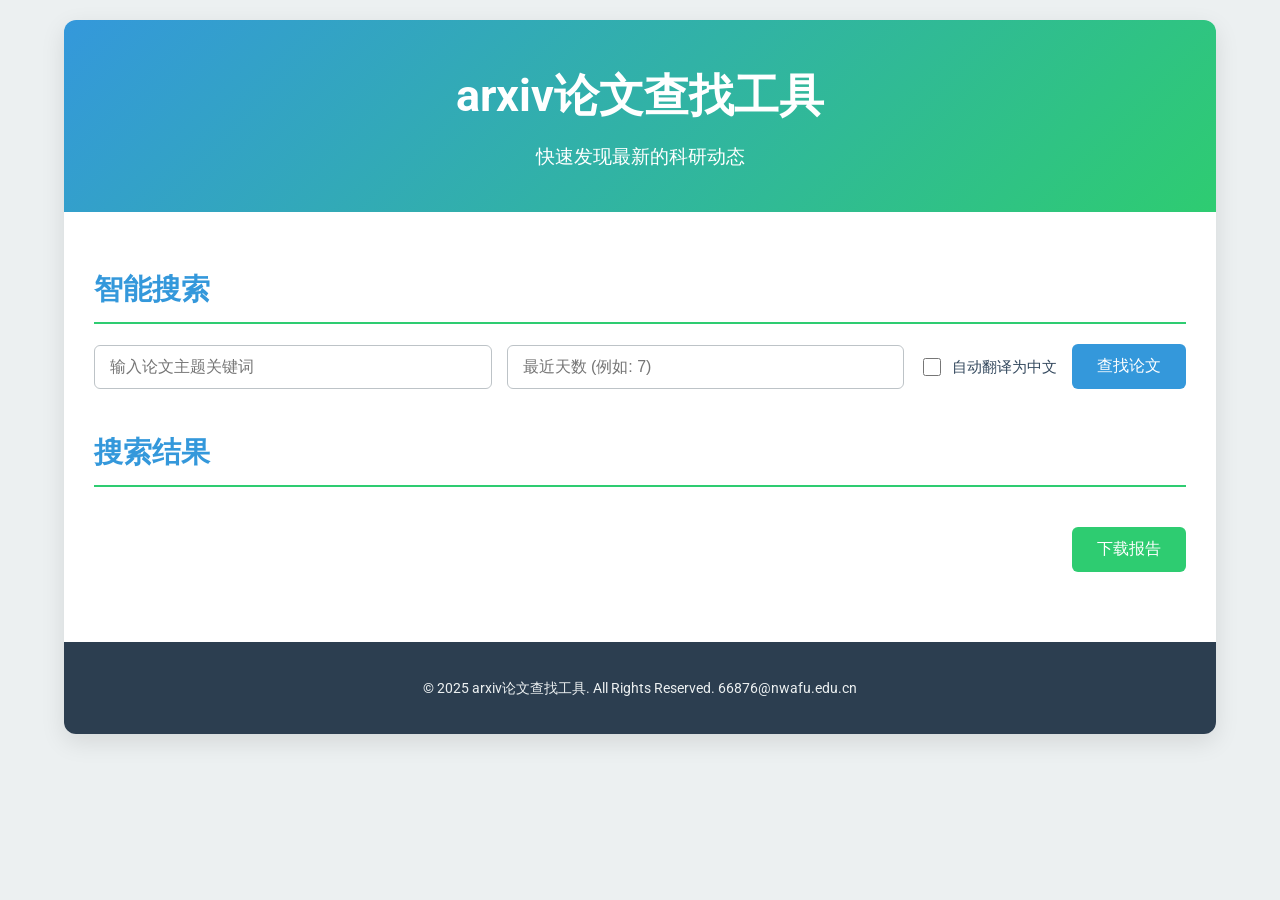
<file: frontend/index.html>
<!DOCTYPE html>
<html lang="zh-CN">
<head>
    <meta charset="UTF-8">
    <meta name="viewport" content="width=device-width, initial-scale=1.0">
    <title>arxiv论文查找工具</title>
    <link rel="stylesheet" href="style.css">
    <link href="https://fonts.googleapis.com/css2?family=Roboto:wght@300;400;500;700&display=swap" rel="stylesheet">
</head>
<body>
    <div class="app-container">
        <header class="app-header">
            <h1>arxiv论文查找工具</h1>
            <p>快速发现最新的科研动态</p>
        </header>

        <main class="app-main">
            <section class="search-section">
                <h2>智能搜索</h2>
                <div class="search-controls">
                    <input type="text" id="search-query-input" class="search-input" placeholder="输入论文主题关键词">
                    <input type="number" id="time-limit-input" class="search-input" placeholder="最近天数 (例如: 7)" min="1">
                    <div class="translate-control">
                        <label for="translate-checkbox">
                            <input type="checkbox" id="translate-checkbox"> 自动翻译为中文
                        </label>
                    </div>
                    <button id="fetch-papers-btn" class="search-button">查找论文</button>
                </div>
            </section>

            <section class="results-section">
                <h2>搜索结果</h2>
                <div id="papers-output" class="papers-grid-container">
                    <!-- 论文卡片将在这里动态插入 -->
                </div>
                <div class="action-buttons">
                    <button id="download-report-btn" class="action-button">下载报告</button>
                </div>
            </section>
        </main>

        <footer class="app-footer">
            <p>&copy; 2025 arxiv论文查找工具. All Rights Reserved. 66876@nwafu.edu.cn</p>
        </footer>
    </div>
    <script src="script.js"></script>
</body>
</html>
</file>
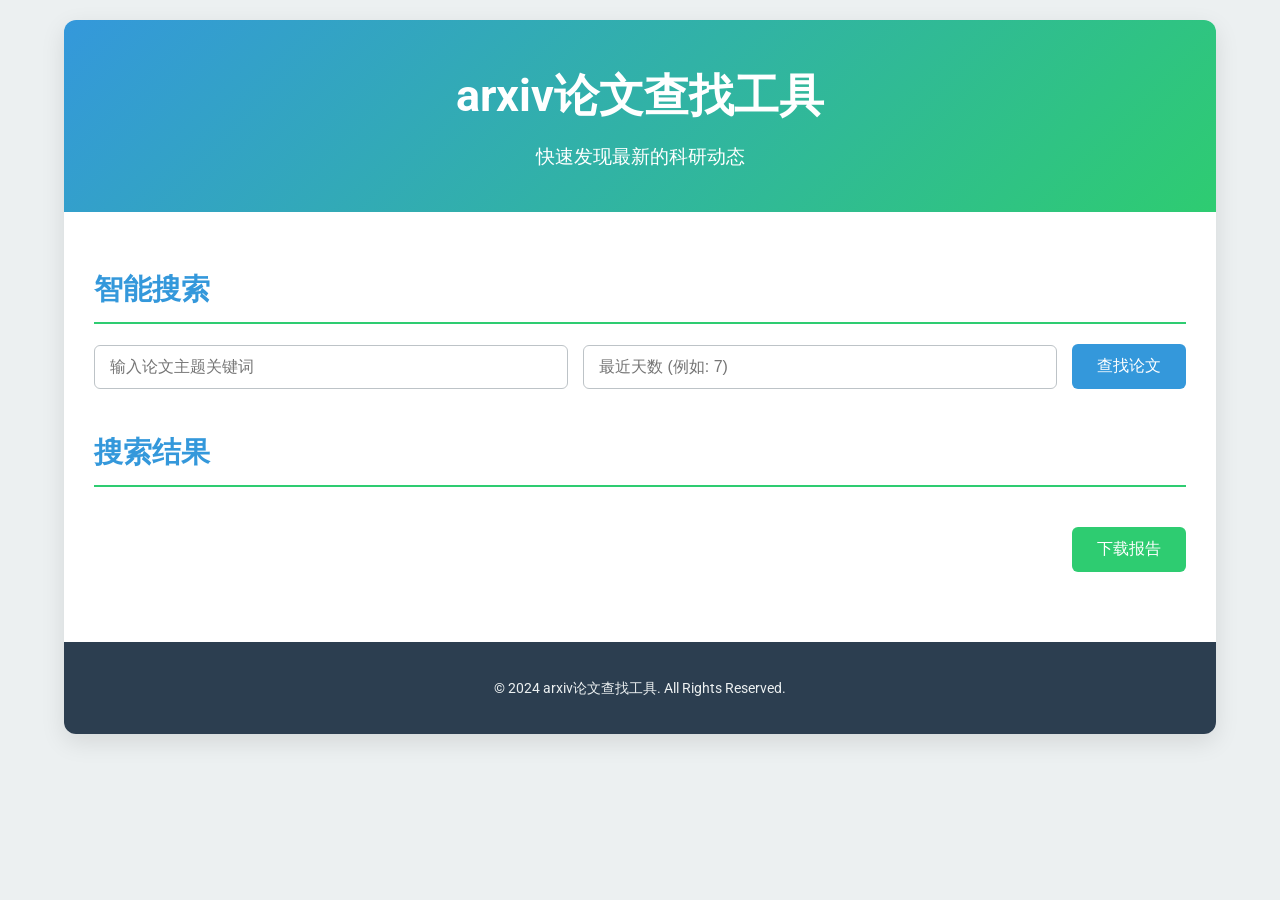
<file: arxiv_ai_agent_tracker/frontend/index.html>
<!DOCTYPE html>
<html lang="zh-CN">
<head>
    <meta charset="UTF-8">
    <meta name="viewport" content="width=device-width, initial-scale=1.0">
    <title>arxiv论文查找工具</title>
    <link rel="stylesheet" href="style.css">
    <link href="https://fonts.googleapis.com/css2?family=Roboto:wght@300;400;500;700&display=swap" rel="stylesheet">
</head>
<body>
    <div class="app-container">
        <header class="app-header">
            <h1>arxiv论文查找工具</h1>
            <p>快速发现最新的科研动态</p>
        </header>

        <main class="app-main">
            <section class="search-section">
                <h2>智能搜索</h2>
                <div class="search-controls">
                    <input type="text" id="search-query-input" class="search-input" placeholder="输入论文主题关键词">
                    <input type="number" id="time-limit-input" class="search-input" placeholder="最近天数 (例如: 7)" min="1">
                    <button id="fetch-papers-btn" class="search-button">查找论文</button>
                </div>
            </section>

            <section class="results-section">
                <h2>搜索结果</h2>
                <div id="papers-output" class="papers-grid-container">
                    <!-- 论文卡片将在这里动态插入 -->
                </div>
                <div class="action-buttons">
                    <button id="download-report-btn" class="action-button">下载报告</button>
                </div>
            </section>
        </main>

        <footer class="app-footer">
            <p>&copy; 2024 arxiv论文查找工具. All Rights Reserved.</p>
        </footer>
    </div>
    <script src="script.js"></script>
</body>
</html>
</file>
<file: frontend/style.css>
:root {
    --primary-color: #3498db; /* 鲜艳的蓝色 */
    --secondary-color: #2ecc71; /* 清新的绿色 */
    --background-color: #ecf0f1; /* 浅灰色背景 */
    --surface-color: #ffffff; /* 白色卡片背景 */
    --text-color: #34495e; /* 深灰色文字 */
    --muted-text-color: #7f8c8d; /* 较浅的灰色文字 */
    --border-color: #bdc3c7; /* 边框颜色 */
    --shadow-color: rgba(0, 0, 0, 0.1);
    --font-family: 'Roboto', sans-serif;
}

body {
    font-family: var(--font-family);
    margin: 0;
    background-color: var(--background-color);
    color: var(--text-color);
    line-height: 1.6;
    display: flex;
    justify-content: center;
    padding: 20px 0;
}

.app-container {
    width: 90%;
    max-width: 1200px;
    background-color: var(--surface-color);
    border-radius: 12px;
    box-shadow: 0 8px 25px var(--shadow-color);
    overflow: hidden;
}

.app-header {
    background: linear-gradient(135deg, var(--primary-color), var(--secondary-color));
    color: var(--surface-color);
    padding: 40px 30px;
    text-align: center;
}

.app-header h1 {
    margin: 0 0 10px 0;
    font-size: 2.8em;
    font-weight: 700;
}

.app-header p {
    margin: 0;
    font-size: 1.2em;
    font-weight: 300;
}

.app-main {
    padding: 30px;
}

.search-section, .results-section {
    margin-bottom: 40px;
}

.search-section h2, .results-section h2 {
    font-size: 1.8em;
    color: var(--primary-color);
    margin-bottom: 20px;
    border-bottom: 2px solid var(--secondary-color);
    padding-bottom: 10px;
}

.search-controls {
    display: flex;
    gap: 15px;
    align-items: center;
    flex-wrap: wrap;
}

.translate-control {
    display: flex;
    align-items: center;
    gap: 8px;
    font-size: 0.95em;
    color: var(--text-color);
}

.translate-control label {
    display: flex;
    align-items: center;
    gap: 8px;
    cursor: pointer;
    user-select: none;
}

.translate-control input[type="checkbox"] {
    width: 18px;
    height: 18px;
    accent-color: var(--primary-color);
}

.search-input {
    flex-grow: 1;
    padding: 12px 15px;
    border: 1px solid var(--border-color);
    border-radius: 6px;
    font-size: 1em;
    transition: border-color 0.3s ease, box-shadow 0.3s ease;
}

.search-input:focus {
    outline: none;
    border-color: var(--primary-color);
    box-shadow: 0 0 0 3px rgba(52, 152, 219, 0.2);
}

.search-button, .action-button {
    padding: 12px 25px;
    background-color: var(--primary-color);
    color: var(--surface-color);
    border: none;
    border-radius: 6px;
    cursor: pointer;
    font-size: 1em;
    font-weight: 500;
    transition: background-color 0.3s ease, transform 0.2s ease;
}

.search-button:hover, .action-button:hover {
    background-color: #2980b9; /* 深一点的蓝色 */
    transform: translateY(-2px);
}

.action-button {
    background-color: var(--secondary-color);
}

.action-button:hover {
    background-color: #27ae60; /* 深一点的绿色 */
}

.action-buttons {
    text-align: right;
    margin-top: 20px;
}

.papers-grid-container {
    display: grid;
    grid-template-columns: repeat(auto-fill, minmax(320px, 1fr));
    gap: 25px;
}

.paper-card {
    background-color: var(--surface-color);
    border: 1px solid var(--border-color);
    border-radius: 8px;
    padding: 20px;
    box-shadow: 0 4px 15px var(--shadow-color);
    transition: transform 0.3s ease, box-shadow 0.3s ease;
    display: flex;
    flex-direction: column;
}

.paper-card:hover {
    transform: translateY(-5px);
    box-shadow: 0 6px 20px rgba(0, 0, 0, 0.15);
}

.paper-card h3 {
    font-size: 1.4em;
    color: var(--primary-color);
    margin: 0 0 10px 0;
}

.paper-card .authors {
    font-size: 0.9em;
    color: var(--muted-text-color);
    margin-bottom: 10px;
    font-style: italic;
}

.paper-card .summary {
    font-size: 0.95em;
    margin-bottom: 15px;
    flex-grow: 1;
    max-height: 120px;
    overflow-y: auto;
}

.paper-card .meta-info {
    font-size: 0.85em;
    color: var(--muted-text-color);
    margin-bottom: 15px;
}

.paper-card .pdf-link {
    display: inline-block;
    align-self: flex-start;
    padding: 8px 15px;
    background-color: var(--secondary-color);
    color: white;
    text-decoration: none;
    border-radius: 5px;
    font-size: 0.9em;
    transition: background-color 0.3s ease;
}

.paper-card .pdf-link:hover {
    background-color: #27ae60;
}

.paper-actions {
    display: flex;
    gap: 10px;
    align-items: center;
    margin-bottom: 10px;
}

.translate-btn, .toggle-translation-btn {
    padding: 6px 12px;
    background-color: #f39c12;
    color: white;
    border: none;
    border-radius: 4px;
    cursor: pointer;
    font-size: 0.85em;
    transition: background-color 0.3s ease;
}

.translate-btn:hover, .toggle-translation-btn:hover {
    background-color: #e67e22;
}

.translate-btn:disabled {
    background-color: #bdc3c7;
    cursor: not-allowed;
}

.translation-controls {
    margin-top: 10px;
    text-align: right;
}

.toggle-translation-btn {
    background-color: #9b59b6;
}

.toggle-translation-btn:hover {
    background-color: #8e44ad;
}

.app-footer {
    background-color: #2c3e50; /* 深蓝灰色页脚 */
    color: var(--background-color);
    text-align: center;
    padding: 20px 30px;
    font-size: 0.9em;
}

/* 响应式设计 */
@media (max-width: 768px) {
    .app-container {
        width: 95%;
    }

    .app-header h1 {
        font-size: 2.2em;
    }

    .app-header p {
        font-size: 1em;
    }

    .search-controls {
        flex-direction: column;
        align-items: stretch;
    }

    .search-input, .search-button {
        width: 100%;
        box-sizing: border-box; /* 确保 padding 和 border 不会使元素超出100% */
    }

    .papers-grid-container {
        grid-template-columns: 1fr;
    }
}

@media (max-width: 480px) {
    .app-main {
        padding: 20px;
    }

    .app-header {
        padding: 30px 20px;
    }

    .app-header h1 {
        font-size: 1.8em;
    }

    .paper-card h3 {
        font-size: 1.2em;
    }
}
</file>
<file: arxiv_ai_agent_tracker/frontend/style.css>
:root {
    --primary-color: #3498db; /* 鲜艳的蓝色 */
    --secondary-color: #2ecc71; /* 清新的绿色 */
    --background-color: #ecf0f1; /* 浅灰色背景 */
    --surface-color: #ffffff; /* 白色卡片背景 */
    --text-color: #34495e; /* 深灰色文字 */
    --muted-text-color: #7f8c8d; /* 较浅的灰色文字 */
    --border-color: #bdc3c7; /* 边框颜色 */
    --shadow-color: rgba(0, 0, 0, 0.1);
    --font-family: 'Roboto', sans-serif;
}

body {
    font-family: var(--font-family);
    margin: 0;
    background-color: var(--background-color);
    color: var(--text-color);
    line-height: 1.6;
    display: flex;
    justify-content: center;
    padding: 20px 0;
}

.app-container {
    width: 90%;
    max-width: 1200px;
    background-color: var(--surface-color);
    border-radius: 12px;
    box-shadow: 0 8px 25px var(--shadow-color);
    overflow: hidden;
}

.app-header {
    background: linear-gradient(135deg, var(--primary-color), var(--secondary-color));
    color: var(--surface-color);
    padding: 40px 30px;
    text-align: center;
}

.app-header h1 {
    margin: 0 0 10px 0;
    font-size: 2.8em;
    font-weight: 700;
}

.app-header p {
    margin: 0;
    font-size: 1.2em;
    font-weight: 300;
}

.app-main {
    padding: 30px;
}

.search-section, .results-section {
    margin-bottom: 40px;
}

.search-section h2, .results-section h2 {
    font-size: 1.8em;
    color: var(--primary-color);
    margin-bottom: 20px;
    border-bottom: 2px solid var(--secondary-color);
    padding-bottom: 10px;
}

.search-controls {
    display: flex;
    gap: 15px;
    align-items: center;
    flex-wrap: wrap;
}

.search-input {
    flex-grow: 1;
    padding: 12px 15px;
    border: 1px solid var(--border-color);
    border-radius: 6px;
    font-size: 1em;
    transition: border-color 0.3s ease, box-shadow 0.3s ease;
}

.search-input:focus {
    outline: none;
    border-color: var(--primary-color);
    box-shadow: 0 0 0 3px rgba(52, 152, 219, 0.2);
}

.search-button, .action-button {
    padding: 12px 25px;
    background-color: var(--primary-color);
    color: var(--surface-color);
    border: none;
    border-radius: 6px;
    cursor: pointer;
    font-size: 1em;
    font-weight: 500;
    transition: background-color 0.3s ease, transform 0.2s ease;
}

.search-button:hover, .action-button:hover {
    background-color: #2980b9; /* 深一点的蓝色 */
    transform: translateY(-2px);
}

.action-button {
    background-color: var(--secondary-color);
}

.action-button:hover {
    background-color: #27ae60; /* 深一点的绿色 */
}

.action-buttons {
    text-align: right;
    margin-top: 20px;
}

.papers-grid-container {
    display: grid;
    grid-template-columns: repeat(auto-fill, minmax(320px, 1fr));
    gap: 25px;
}

.paper-card {
    background-color: var(--surface-color);
    border: 1px solid var(--border-color);
    border-radius: 8px;
    padding: 20px;
    box-shadow: 0 4px 15px var(--shadow-color);
    transition: transform 0.3s ease, box-shadow 0.3s ease;
    display: flex;
    flex-direction: column;
}

.paper-card:hover {
    transform: translateY(-5px);
    box-shadow: 0 6px 20px rgba(0, 0, 0, 0.15);
}

.paper-card h3 {
    font-size: 1.4em;
    color: var(--primary-color);
    margin: 0 0 10px 0;
}

.paper-card .authors {
    font-size: 0.9em;
    color: var(--muted-text-color);
    margin-bottom: 10px;
    font-style: italic;
}

.paper-card .summary {
    font-size: 0.95em;
    margin-bottom: 15px;
    flex-grow: 1;
    max-height: 120px;
    overflow-y: auto;
}

.paper-card .meta-info {
    font-size: 0.85em;
    color: var(--muted-text-color);
    margin-bottom: 15px;
}

.paper-card .pdf-link {
    display: inline-block;
    align-self: flex-start;
    padding: 8px 15px;
    background-color: var(--secondary-color);
    color: white;
    text-decoration: none;
    border-radius: 5px;
    font-size: 0.9em;
    transition: background-color 0.3s ease;
}

.paper-card .pdf-link:hover {
    background-color: #27ae60;
}

.app-footer {
    background-color: #2c3e50; /* 深蓝灰色页脚 */
    color: var(--background-color);
    text-align: center;
    padding: 20px 30px;
    font-size: 0.9em;
}

/* 响应式设计 */
@media (max-width: 768px) {
    .app-container {
        width: 95%;
    }

    .app-header h1 {
        font-size: 2.2em;
    }

    .app-header p {
        font-size: 1em;
    }

    .search-controls {
        flex-direction: column;
        align-items: stretch;
    }

    .search-input, .search-button {
        width: 100%;
        box-sizing: border-box; /* 确保 padding 和 border 不会使元素超出100% */
    }

    .papers-grid-container {
        grid-template-columns: 1fr;
    }
}

@media (max-width: 480px) {
    .app-main {
        padding: 20px;
    }

    .app-header {
        padding: 30px 20px;
    }

    .app-header h1 {
        font-size: 1.8em;
    }

    .paper-card h3 {
        font-size: 1.2em;
    }
}
</file>
